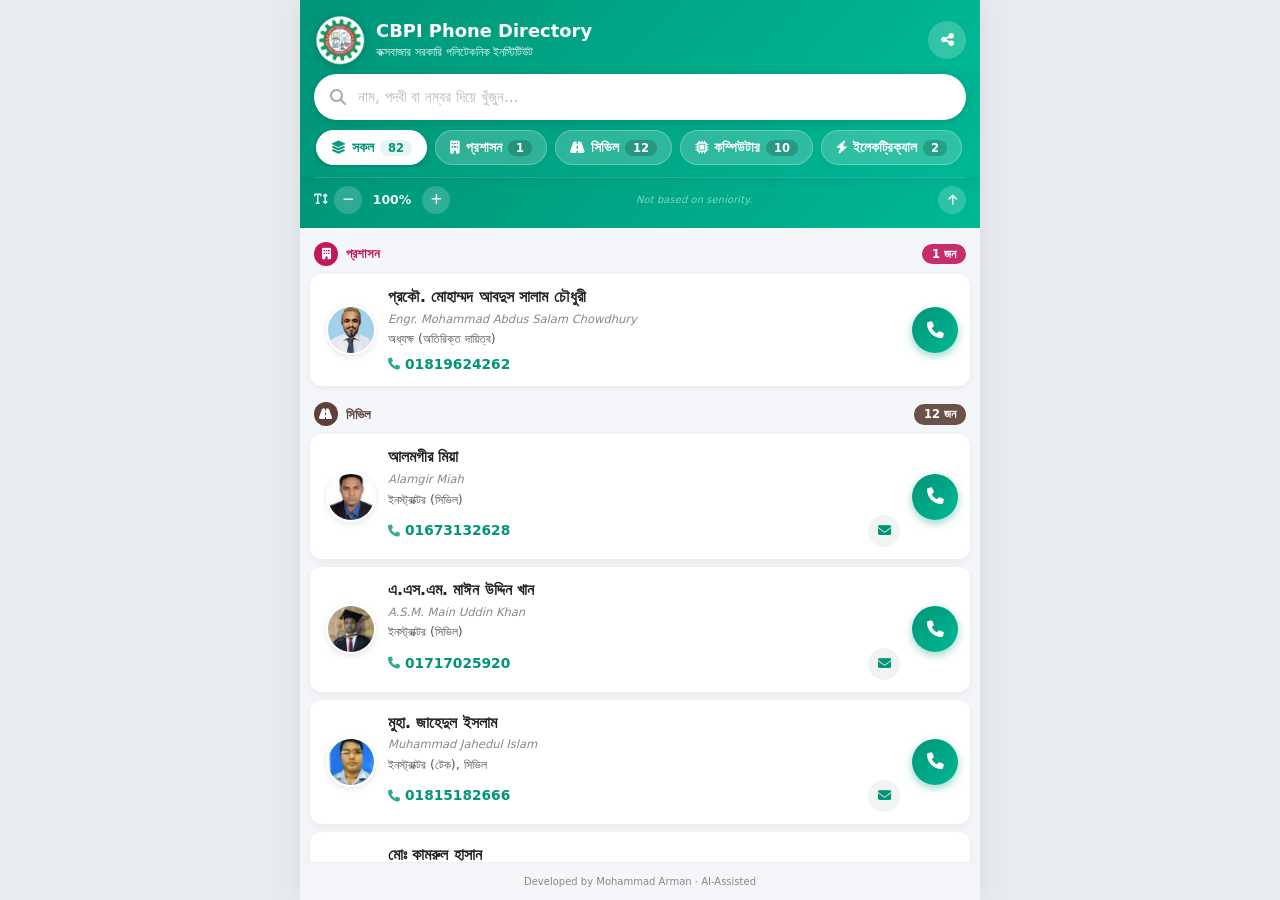
<file: index.html>
<!DOCTYPE html>
<html lang="bn">
<head>
<meta charset="UTF-8">
<meta name="viewport" content="width=device-width, initial-scale=1.0, maximum-scale=5.0, viewport-fit=cover">
<meta name="theme-color" content="#009578">
<meta name="description" content="কক্সবাজার সরকারি পলিটেকনিক ইনস্টিটিউট - অফলাইন ফোন ডিরেক্টরি">
<title>CBPI Phone Directory</title>
<link rel="stylesheet" href="style.css">
<link rel="manifest" href="manifest.json">
<link rel="apple-touch-icon" href="images/icons/icon-192.png">
<link rel="stylesheet" href="https://cdnjs.cloudflare.com/ajax/libs/font-awesome/6.4.2/css/all.min.css">
</head>
<body>
<div class="app">

  <!-- Scrollable middle region -->
  <main class="scroll-area" id="scrollArea">

    <!-- Section 1: hero (title + logo + share) — SCROLLS AWAY -->
    <div class="hero-band">
      <div class="hero-top">
        <div class="logo-wrap">
          <img src="images/logo.png" alt="CBPI" class="logo" onerror="this.style.display='none'">
          <div class="title-block">
            <h1>CBPI Phone Directory</h1>
            <small>কক্সবাজার সরকারি পলিটেকনিক ইনস্টিটিউট</small>
          </div>
        </div>
        <div class="header-actions">
          <button id="btnShare" title="শেয়ার করুন"><i class="fa-solid fa-share-nodes"></i></button>
          <button id="btnInstall" title="ইনস্টল করুন" style="display:none"><i class="fa-solid fa-download"></i></button>
        </div>
      </div>
    </div>

    <!-- Section 2: search + tabs — STICKS TO TOP while scrolling -->
    <div class="sticky-band">
      <div class="search-box">
        <i class="fa-solid fa-magnifying-glass"></i>
        <input type="text" id="searchInput" placeholder="নাম, পদবী বা নম্বর দিয়ে খুঁজুন...">
        <button id="btnClear" class="clear-btn" style="display:none"><i class="fa-solid fa-xmark"></i></button>
      </div>
      <div class="tabs" id="tabs"></div>
    </div>

    <!-- Section 3: zoom bar — SCROLLS AWAY too -->
    <div class="zoom-band">
      <div class="zoom-bar">
        <span><i class="fa-solid fa-text-height"></i></span>
        <button id="zoomOut" title="ছোট করুন"><i class="fa-solid fa-minus"></i></button>
        <span id="zoomVal" class="zoom-val">100%</span>
        <button id="zoomIn" title="বড় করুন"><i class="fa-solid fa-plus"></i></button>
        <span class="zoom-note">Not based on seniority.</span>
        <button id="btnTop" title="উপরে যান"><i class="fa-solid fa-arrow-up"></i></button>
      </div>
    </div>

    <!-- Contacts list (scrolls normally) -->
    <div class="contacts" id="contacts"></div>

    <div id="empty" class="empty" style="display:none">
      <i class="fa-solid fa-user-slash"></i>
      <p>কোনো কন্টাক্ট পাওয়া যায়নি</p>
    </div>

  </main>

  <!-- Pinned footer (always at bottom) -->
  <footer class="footer">
    <small>Developed by Mohammad Arman · AI-Assisted</small>
  </footer>
</div>

<script src="data.js"></script>
<script src="app.js"></script>
</body>
</html>
</file>
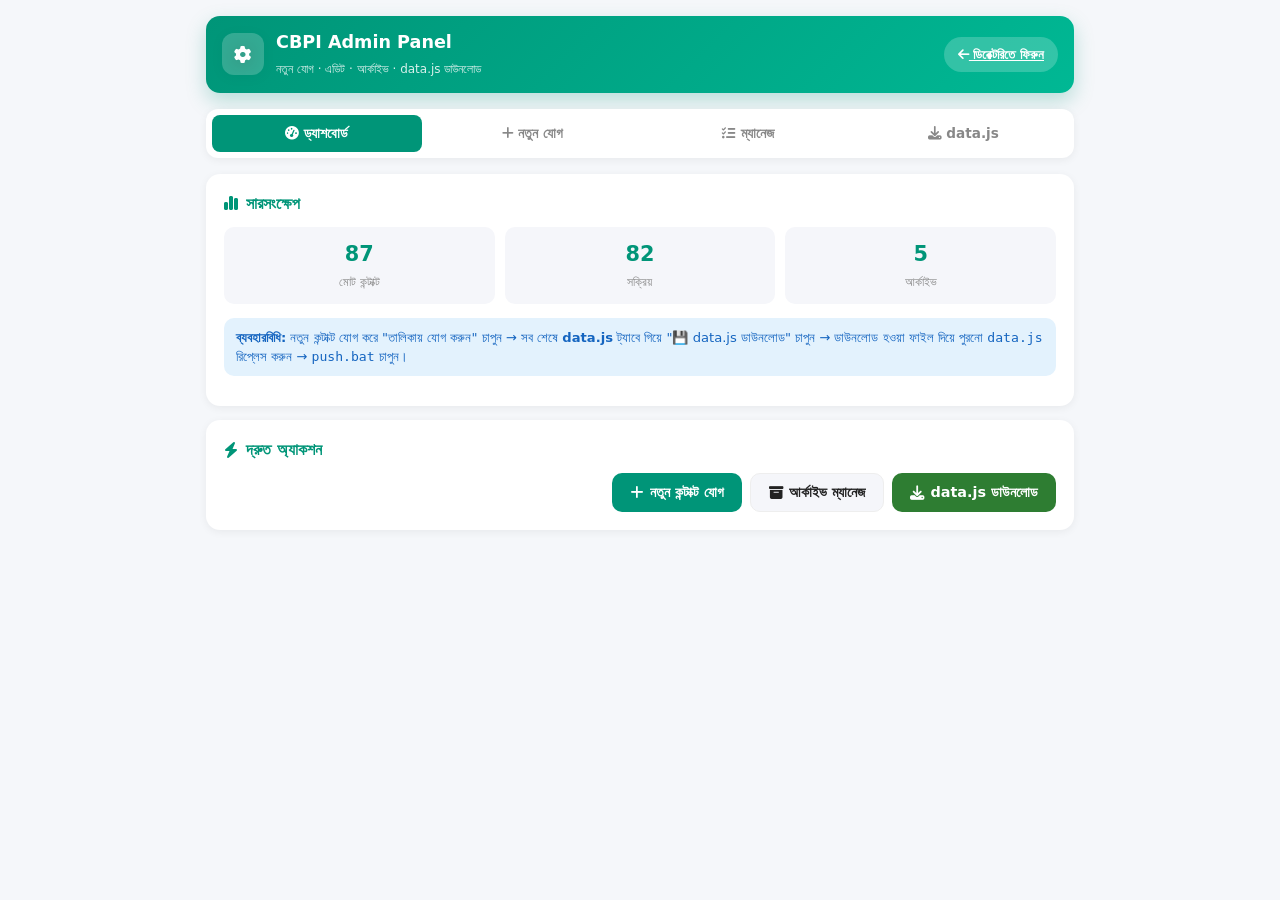
<file: admin.html>
<!DOCTYPE html>
<html lang="bn">
<head>
<meta charset="UTF-8">
<meta name="viewport" content="width=device-width, initial-scale=1.0, maximum-scale=5.0">
<meta name="robots" content="noindex,nofollow">
<title>CBPI Admin Panel</title>
<link rel="stylesheet" href="style.css">
<link rel="stylesheet" href="https://cdnjs.cloudflare.com/ajax/libs/font-awesome/6.4.2/css/all.min.css">
<style>
  body{ background:#f5f7fa; }
  .admin-shell{ max-width:900px; margin:0 auto; padding:16px; padding-bottom:80px; }
  .admin-header{ display:flex; align-items:center; gap:12px; padding:14px 16px; background:linear-gradient(135deg,#009578,#00b894); color:#fff; border-radius:14px; margin-bottom:16px; box-shadow:0 8px 20px rgba(0,149,120,0.25); }
  .admin-header .logo{ width:42px; height:42px; border-radius:12px; background:rgba(255,255,255,0.2); display:flex;align-items:center;justify-content:center; font-size:1.1rem; }
  .admin-header h1{ margin:0; font-size:1.1rem; }
  .admin-header small{ opacity:.85; font-size:.75rem; }
  .admin-header .spacer{ flex:1; }
  .pill-btn{ padding:8px 14px; border-radius:20px; border:none; background:rgba(255,255,255,0.2); color:#fff; cursor:pointer; font-family:inherit; font-size:.82rem; font-weight:600; }
  .pill-btn:hover{ background:rgba(255,255,255,0.3); }
  .admin-tabs{ display:flex; gap:6px; background:#fff; border-radius:12px; padding:6px; margin-bottom:16px; overflow-x:auto; box-shadow:var(--shadow); }
  .admin-tabs button{ flex:1; padding:10px 12px; border:none; background:transparent; border-radius:8px; font-family:inherit; font-size:.85rem; font-weight:600; color:var(--muted); cursor:pointer; white-space:nowrap; }
  .admin-tabs button.active{ background:var(--primary); color:#fff; }
  .card{ background:#fff; border-radius:14px; padding:18px; box-shadow:var(--shadow); margin-bottom:14px; }
  .card h2{ margin:0 0 12px; font-size:1rem; color:var(--primary); display:flex; align-items:center; gap:8px; }
  .card p.muted{ color:var(--muted); font-size:.82rem; margin:-6px 0 12px; }
  label{ display:block; font-size:.82rem; color:var(--muted); margin-bottom:10px; }
  input,select,textarea{ width:100%; padding:10px 12px; border:1px solid var(--border); border-radius:10px; font-size:.95rem; background:var(--bg); font-family:inherit; color:var(--text); margin-top:5px; box-sizing:border-box; }
  input:focus,select:focus{ outline:none; border-color:var(--primary); box-shadow:0 0 0 3px var(--primary-light); }
  .form-row{ display:grid; grid-template-columns:1fr 1fr; gap:10px; }
  .btn{ padding:10px 18px; border-radius:10px; border:none; font-size:.9rem; font-family:inherit; font-weight:600; cursor:pointer; display:inline-flex; align-items:center; gap:6px; text-decoration:none; }
  .btn:active{ transform:scale(.95); }
  .btn-primary{ background:var(--primary); color:#fff; }
  .btn-primary:hover{ background:#007d65; }
  .btn-secondary{ background:var(--bg); color:var(--text); border:1px solid var(--border); }
  .btn-danger{ background:#e53935; color:#fff; }
  .btn-danger:hover{ background:#c62828; }
  .btn-sm{ padding:6px 12px; font-size:.78rem; border-radius:8px; }
  .btn-success{ background:#2e7d32; color:#fff; }
  .btn-warn{ background:#ef6c00; color:#fff; }
  .row-actions{ display:flex; gap:8px; justify-content:flex-end; flex-wrap:wrap; margin-top:8px; }
  .preview-img{ width:64px; height:64px; border-radius:50%; object-fit:cover; border:2px solid var(--border); }
  .preview-row{ display:flex; align-items:center; gap:10px; margin:6px 0 12px; font-size:.82rem; color:var(--muted); }
  .stat-row{ display:grid; grid-template-columns:repeat(3,1fr); gap:10px; margin-bottom:14px; }
  .stat{ background:var(--bg); border-radius:10px; padding:12px; text-align:center; }
  .stat b{ display:block; font-size:1.3rem; color:var(--primary); }
  .stat span{ font-size:.75rem; color:var(--muted); }
  table{ width:100%; border-collapse:collapse; font-size:.85rem; }
  th,td{ padding:8px 6px; text-align:left; border-bottom:1px solid var(--border); vertical-align:middle; }
  th{ font-size:.75rem; color:var(--muted); text-transform:uppercase; font-weight:600; }
  .mini-avatar{ width:36px; height:36px; border-radius:50%; background:#009578; color:#fff; display:inline-flex; align-items:center; justify-content:center; font-weight:700; font-size:.9rem; overflow:hidden; flex-shrink:0; }
  .mini-avatar img{ width:100%; height:100%; object-fit:cover; }
  .contact-row{ display:flex; align-items:center; gap:10px; }
  .contact-row .info{ flex:1; min-width:0; }
  .contact-row .info h4{ margin:0; font-size:.88rem; white-space:nowrap; overflow:hidden; text-overflow:ellipsis; }
  .contact-row .info small{ color:var(--muted); font-size:.72rem; white-space:nowrap; overflow:hidden; text-overflow:ellipsis; display:block; }
  .tag{ display:inline-block; padding:2px 8px; border-radius:10px; font-size:.7rem; font-weight:600; }
  .tag-archived{ background:#eee; color:#777; }
  .tag-local{ background:#e8f5e9; color:#2e7d32; }
  .warn{ background:#fff3e0; color:#e65100; padding:12px; border-radius:10px; font-size:.85rem; margin-bottom:14px; }
  .search-inline{ position:relative; margin-bottom:12px; }
  .search-inline i{ position:absolute; left:12px; top:50%; transform:translateY(-50%); color:var(--muted); }
  .search-inline input{ padding-left:36px; }
  .dept-legend{ font-size:.78rem; color:var(--muted); margin-top:8px; }
  .archived-row{ opacity:.65; }
  .archived-row h4{ text-decoration:line-through; }
  .edit-form{ background:var(--bg); padding:14px; border-radius:12px; margin-top:10px; display:none; }
  .edit-form.open{ display:block; }
  .notice{ background:#e3f2fd; color:#1565c0; padding:10px 12px; border-radius:10px; font-size:.82rem; margin-bottom:12px; }
</style>
</head>
<body>
<div class="admin-shell">
  <div class="admin-header">
    <div class="logo"><i class="fa-solid fa-gear"></i></div>
    <div>
      <h1>CBPI Admin Panel</h1>
      <small>নতুন যোগ · এডিট · আর্কাইভ · data.js ডাউনলোড</small>
    </div>
    <div class="spacer"></div>
    <a href="index.html" class="pill-btn"><i class="fa-solid fa-arrow-left"></i> ডিরেক্টরিতে ফিরুন</a>
  </div>

  <div class="admin-tabs">
    <button class="active" data-tab="dashboard"><i class="fa-solid fa-gauge-high"></i> ড্যাশবোর্ড</button>
    <button data-tab="add"><i class="fa-solid fa-plus"></i> নতুন যোগ</button>
    <button data-tab="manage"><i class="fa-solid fa-list-check"></i> ম্যানেজ</button>
    <button data-tab="download"><i class="fa-solid fa-download"></i> data.js</button>
  </div>

  <!-- Dashboard -->
  <div class="pane" data-pane="dashboard">
    <div class="card">
      <h2><i class="fa-solid fa-chart-simple"></i> সারসংক্ষেপ</h2>
      <div class="stat-row" id="stats"></div>
      <div class="notice">
        <b>ব্যবহারবিধি:</b> নতুন কন্টাক্ট যোগ করে "তালিকায় যোগ করুন" চাপুন → সব শেষে <b>data.js</b> ট্যাবে গিয়ে "💾 data.js ডাউনলোড" চাপুন → ডাউনলোড হওয়া ফাইল দিয়ে পুরনো <code>data.js</code> রিপ্লেস করুন → <code>push.bat</code> চাপুন।
      </div>
    </div>
    <div class="card">
      <h2><i class="fa-solid fa-bolt"></i> দ্রুত অ্যাকশন</h2>
      <div class="row-actions">
        <button class="btn btn-primary" onclick="switchTab('add')"><i class="fa-solid fa-plus"></i> নতুন কন্টাক্ট যোগ</button>
        <button class="btn btn-secondary" onclick="switchTab('manage')"><i class="fa-solid fa-box-archive"></i> আর্কাইভ ম্যানেজ</button>
        <button class="btn btn-success" onclick="switchTab('download')"><i class="fa-solid fa-download"></i> data.js ডাউনলোড</button>
      </div>
    </div>
  </div>

  <!-- Add -->
  <div class="pane" data-pane="add" style="display:none">
    <div class="card">
      <h2><i class="fa-solid fa-user-plus"></i> নতুন কন্টাক্ট যোগ করুন</h2>
      <p class="muted">সব তথ্য দিয়ে নিচের "তালিকায় যোগ করুন" চাপুন। পরে data.js ট্যাব থেকে ফাইল ডাউনলোড করুন।</p>
      <form id="addForm">
        <div class="form-row">
          <label>নাম (বাংলা) *
            <input name="bn_name" required placeholder="যেমন: মোঃ রহিম উদ্দিন">
          </label>
          <label>নাম (ইংরেজি)
            <input name="name" placeholder="Md. Rahim Uddin">
          </label>
        </div>
        <div class="form-row">
          <label>ক্যাটাগরি *
            <select name="category" id="f_cat" required>
              <option value="teacher">শিক্ষক</option>
              <option value="staff">কর্মচারী/স্টাফ</option>
              <option value="administration">প্রশাসন</option>
            </select>
          </label>
          <label>বিভাগ *
            <select name="dept_key" id="f_dept" required>
              <option value="administration">প্রশাসন</option>
              <option value="civil">সিভিল</option>
              <option value="computer">কম্পিউটার</option>
              <option value="electrical">ইলেকট্রিক্যাল</option>
              <option value="rac">আরএসি</option>
              <option value="food">ফুড</option>
              <option value="tourism">ট্যুরিজম</option>
              <option value="nontech">নন-টেক</option>
              <option value="office">কর্মচারী/অফিস</option>
            </select>
          </label>
        </div>
        <label>পদবি (বাংলা) *
          <select name="bn_designation" id="f_desig" required>
            <optgroup label="প্রশাসন">
              <option value="অধ্যক্ষ">অধ্যক্ষ</option>
              <option value="উপাধ্যক্ষ">উপাধ্যক্ষ</option>
              <option value="রেজিস্ট্রার">রেজিস্ট্রার</option>
            </optgroup>
            <optgroup label="শিক্ষক">
              <option value="চিফ ইনস্ট্রাক্টর">চিফ ইনস্ট্রাক্টর / বিভাগীয় প্রধান</option>
              <option value="ইনস্ট্রাক্টর">ইনস্ট্রাক্টর</option>
              <option value="জুনিয়র ইনস্ট্রাক্টর">জুনিয়র ইনস্ট্রাক্টর</option>
              <option value="ক্রাফট ইনস্ট্রাক্টর">ক্রাফট ইনস্ট্রাক্টর</option>
              <option value="ল্যাব সহকারী">ল্যাব সহকারী</option>
              <option value="ফিজিক্যাল এডুকেশন ইনস্ট্রাক্টর">ফিজিক্যাল এডু ইনস্ট্রাক্টর</option>
            </optgroup>
            <optgroup label="স্টাফ">
              <option value="প্রধান সহকারী">প্রধান সহকারী</option>
              <option value="হিসাবরক্ষক">হিসাবরক্ষক</option>
              <option value="স্টোর কিপার">স্টোর কিপার</option>
              <option value="কেয়ারটেকার">কেয়ারটেকার</option>
              <option value="ইলেকট্রিশিয়ান কাম পাম্প অপারেটর">ইলেকট্রিশিয়ান-কাম-পাম্প অপারেটর</option>
              <option value="ডাটা প্রসেসর">ডাটা প্রসেসর</option>
              <option value="ক্যাশিয়ার">ক্যাশিয়ার</option>
              <option value="ক্যাশ সরকার">ক্যাশ সরকার</option>
              <option value="নিরাপত্তা প্রহরী">নিরাপত্তা প্রহরী</option>
              <option value="ক্লিনার">ক্লিনার</option>
              <option value="সুইপার">সুইপার</option>
            </optgroup>
          </select>
        </label>
        <div class="form-row">
          <label>মোবাইল *
            <input type="tel" name="mobile" required placeholder="01XXXXXXXXX" pattern="01[3-9][0-9]{8}">
          </label>
          <label>ইমেইল
            <input type="email" name="email" placeholder="name@example.com">
          </label>
        </div>
        <label>ছবি (auto-resize to 200px)
          <input type="file" name="image" id="f_img" accept="image/*">
        </label>
        <div class="preview-row" id="f_preview" style="display:none"></div>
        <div class="row-actions">
          <button type="reset" class="btn btn-secondary">রিসেট</button>
          <button type="submit" class="btn btn-primary"><i class="fa-solid fa-check"></i> তালিকায় যোগ করুন</button>
        </div>
      </form>
    </div>
  </div>

  <!-- Manage -->
  <div class="pane" data-pane="manage" style="display:none">
    <div class="card">
      <h2><i class="fa-solid fa-list-check"></i> সব কন্টাক্ট ম্যানেজ</h2>
      <div class="search-inline"><i class="fa-solid fa-magnifying-glass"></i><input type="text" id="m_search" placeholder="নাম/নম্বর/পদবি দিয়ে খুঁজুন..."></div>
      <div style="display:flex;gap:8px;flex-wrap:wrap;font-size:.8rem;margin-bottom:10px">
        <label><input type="checkbox" id="m_showActive" checked> সক্রিয়</label>
        <label><input type="checkbox" id="m_showArch" checked> আর্কাইভ</label>
      </div>
      <div style="overflow-x:auto">
        <table id="m_table">
          <thead><tr><th></th><th>নাম</th><th>বিভাগ</th><th>নম্বর</th><th style="text-align:right">অ্যাকশন</th></tr></thead>
          <tbody id="m_tbody"></tbody>
        </table>
      </div>
    </div>
  </div>

  <!-- Download -->
  <div class="pane" data-pane="download" style="display:none">
    <div class="card">
      <h2><i class="fa-solid fa-file-arrow-down"></i> data.js ডাউনলোড</h2>
      <p class="muted">এখান থেকে নতুন data.js ফাইল ডাউনলোড করে পুরনোটা রিপ্লেস করুন, তারপর push.bat চাপুন।</p>
      <div id="dl_stats" class="stat-row"></div>
      <div class="warn">
        <b>⚠️ গুরুত্বপূর্ণ:</b> এই অ্যাডমিন প্যানেলে যোগ/এডিট/আর্কাইভ করা সবকিছু শুধু আপনার ব্রাউজারের মেমরিতে (localStorage) থাকে — ডাউনলোড না করা পর্যন্ত data.js-এ লেখা হয় না। সব শেষে অবশ্যই data.js ডাউনলোড করে রিপ্লেস করুন।
      </div>
      <div class="row-actions">
        <button class="btn btn-success" id="btnDownload" onclick="downloadData()"><i class="fa-solid fa-download"></i> 💾 data.js ডাউনলোড</button>
        <button class="btn btn-secondary" id="btnResetLocal" onclick="resetSession()"><i class="fa-solid fa-rotate-left"></i> সেশন রিসেট (localStorage সাফ)</button>
      </div>
    </div>

    <div class="card">
      <h2><i class="fa-solid fa-code-compare"></i> JSON ব্যাকআপ (অপশনাল)</h2>
      <p class="muted">শুধু আপনার করা নতুন পরিবর্তনগুলোর JSON ব্যাকআপ নিতে চাইলে — যাতে অন্য ব্রাউজারে আনতে পারেন।</p>
      <div class="row-actions">
        <button class="btn btn-secondary" onclick="exportJSON()"><i class="fa-solid fa-file-export"></i> JSON এক্সপোর্ট</button>
        <label class="btn btn-secondary" style="cursor:pointer">
          <i class="fa-solid fa-file-import"></i> JSON ইমপোর্ট
          <input type="file" id="impFile" accept=".json" style="display:none">
        </label>
      </div>
    </div>
  </div>
</div>

<script src="data.js"></script>
<script src="admin.js"></script>
</body>
</html>
</file>
<file: style.css>
/* ================================================================
   CBPI Phone Directory — Stylesheet
   Layout: scrollable page with search+tabs sticky in middle of header
   ================================================================ */
*,*::before,*::after{box-sizing:border-box;margin:0;padding:0}
:root{
  --primary:#009578;
  --primary-dark:#007a63;
  --primary-light:#e6f5f1;
  --bg:#f5f6fa;
  --card:#ffffff;
  --text:#222;
  --muted:#888;
  --border:#eee;
  --shadow:0 2px 8px rgba(0,0,0,0.06);
  --radius:12px;
  --font-size:16px;
  --app-max:680px;
}
html{height:100%;background:#e8ecf0;-webkit-text-size-adjust:100%}
body{
  margin:0;padding:0;
  min-height:100dvh;
  background:#e8ecf0;
  color:var(--text);
  font-size:var(--font-size);line-height:1.45;
  font-family:'Noto Sans Bengali','Hind Siliguri','SolaimanLipi','Vrinda','Siyam Rupali','Tiro Bangla',
             system-ui,-apple-system,BlinkMacSystemFont,'Segoe UI',Roboto,sans-serif;
  -webkit-font-smoothing:antialiased;-moz-osx-font-smoothing:grayscale;
  overflow-x:hidden;
}
/* Lock viewport only when phone-directory app shell is present (not admin.html) */
body:has(.app){
  height:100dvh;
  overflow:hidden;
}

/* ============ App shell ============ */
.app{
  width:100%;max-width:var(--app-max);height:100dvh;
  margin:0 auto;background:var(--bg);
  display:flex;flex-direction:column;
  box-shadow:0 0 30px rgba(0,0,0,0.08);overflow:hidden;
}

/* ============ Scrollable main region ============ */
.scroll-area{
  flex:1 1 auto;overflow-y:auto;overflow-x:hidden;
  -webkit-overflow-scrolling:touch;overscroll-behavior:contain;
  min-height:0;
  background:var(--bg);
}
.scroll-area::-webkit-scrollbar{width:4px}
.scroll-area::-webkit-scrollbar-thumb{background:#ccc;border-radius:4px}

/* ============ Hero band (title + logo + share) SCROLLS AWAY ============ */
.hero-band{
  background:linear-gradient(135deg,#009578,#00b894);
  color:#fff;
  padding:14px 14px 8px;
  overflow:hidden;
}
.hero-top{display:flex;justify-content:space-between;align-items:center;gap:10px;margin:0}
.logo-wrap{display:flex;align-items:center;gap:10px;flex:1 1 auto;min-width:0}
.logo{
  width:52px;height:52px;border-radius:50%;
  object-fit:contain;flex-shrink:0;
  background:transparent;
  filter:drop-shadow(0 2px 6px rgba(0,0,0,0.18));
}
.title-block{min-width:0;flex:1 1 auto;overflow:hidden}
.logo-wrap h1{
  font-size:1.12rem;font-weight:700;
  white-space:nowrap;overflow:hidden;text-overflow:ellipsis;display:block;
}
.logo-wrap small{
  font-size:0.74rem;opacity:0.92;display:block;
  white-space:nowrap;overflow:hidden;text-overflow:ellipsis;
}
.header-actions{display:flex;gap:8px;flex-shrink:0;align-items:center}
.header-actions button{
  width:38px;height:38px;border-radius:50%;
  background:rgba(255,255,255,0.2);color:#fff;
  border:none;cursor:pointer;font-size:0.95rem;
  display:inline-flex;align-items:center;justify-content:center;
  transition:background .2s,transform .15s;flex-shrink:0;
}
.header-actions button:hover{background:rgba(255,255,255,0.35)}
.header-actions button:active{transform:scale(0.92)}

/* ============ Sticky band (search + tabs) — ALWAYS STAYS AT TOP ============ */
.sticky-band{
  position:sticky;top:0;z-index:20;
  background:linear-gradient(135deg,#009578,#00b894);
  color:#fff;
  padding:0 14px 10px;
  box-shadow:0 2px 10px rgba(0,120,95,0.18);
}

/* ============ Search ============ */
.search-box{
  display:flex;align-items:center;
  background:#fff;border-radius:28px;
  padding:4px 6px 4px 16px;gap:8px;
  box-shadow:0 3px 10px rgba(0,0,0,0.12);
  margin-bottom:10px;
}
.search-box i{color:#aaa;flex-shrink:0}
.search-box input{
  flex:1 1 auto;min-width:0;border:none;outline:none;
  font-size:0.95rem;padding:10px 4px;
  background:transparent;color:var(--text);
  font-family:inherit;width:100%;
}
.search-box input::placeholder{color:#bbb}
.clear-btn{
  background:#eee;border:none;
  width:28px;height:28px;border-radius:50%;
  color:#666;cursor:pointer;font-size:0.8rem;
  display:inline-flex;align-items:center;justify-content:center;flex-shrink:0;
}
.clear-btn:hover{background:#ddd}

/* ============ Tabs ============ */
.tabs{
  display:flex;gap:8px;overflow-x:auto;
  padding:0 2px 2px;width:100%;
  -webkit-overflow-scrolling:touch;scrollbar-width:none;
  overscroll-behavior-x:contain;
}
.tabs::-webkit-scrollbar{display:none}
.tab{
  flex-shrink:0;
  background:rgba(255,255,255,0.18);
  color:#fff;border:1px solid rgba(255,255,255,0.25);
  padding:8px 14px;border-radius:22px;
  font-size:0.85rem;cursor:pointer;
  transition:all .2s;
  display:inline-flex;align-items:center;gap:6px;
  font-family:inherit;font-weight:600;white-space:nowrap;
}
.tab i{font-size:0.82rem;opacity:0.95}
.tab .count{
  background:rgba(0,0,0,0.18);border-radius:10px;padding:1px 8px;
  font-size:0.72rem;font-weight:700;min-width:22px;text-align:center;
}
.tab.active{
  background:#fff;color:var(--primary);border-color:#fff;
  box-shadow:0 3px 10px rgba(0,0,0,0.15);
}
.tab.active .count{background:var(--primary-light);color:var(--primary)}

/* ============ Zoom band (zoom bar) — SCROLLS AWAY ============ */
.zoom-band{
  background:linear-gradient(135deg,#009578,#00b894);
  color:#fff;
  padding:0 14px 14px;
  border-bottom-left-radius:0;
  border-bottom-right-radius:0;
}
.zoom-bar{
  display:flex;align-items:center;gap:6px;
  font-size:0.75rem;opacity:0.92;
  padding-top:8px;
  border-top:1px solid rgba(255,255,255,0.18);
}
.zoom-bar button{
  background:rgba(255,255,255,0.2);color:#fff;
  border:none;width:28px;height:28px;border-radius:50%;
  cursor:pointer;font-size:0.75rem;
  display:inline-flex;align-items:center;justify-content:center;flex-shrink:0;
}
.zoom-bar button:hover{background:rgba(255,255,255,0.35)}
.zoom-val{min-width:48px;text-align:center;font-weight:700;font-size:0.78rem}
.zoom-note{
  flex:1 1 auto;text-align:center;
  font-size:0.62rem;opacity:0.55;
  font-style:italic;letter-spacing:0.1px;
  white-space:nowrap;overflow:hidden;text-overflow:ellipsis;padding:0 6px;
}

/* ============ Contacts list (on white bg after green area) ============ */
.contacts{padding:10px;padding-bottom:12px}
.cat-heading{
  display:flex;align-items:center;gap:8px;
  margin:16px 4px 8px;
  font-size:0.82rem;font-weight:700;
  color:var(--dept-color,var(--primary-dark));
}
.cat-heading:first-child{margin-top:4px}
.cat-heading .cat-icon{
  width:24px;height:24px;border-radius:50%;
  background:var(--dept-color,var(--primary));color:#fff;
  display:inline-flex;align-items:center;justify-content:center;
  font-size:0.75rem;flex-shrink:0;
}
.cat-heading .cat-count{
  background:var(--dept-color,var(--primary));color:#fff;
  border-radius:10px;padding:2px 10px;font-size:0.72rem;margin-left:auto;opacity:0.9;
}
.result-banner{
  margin:4px 4px 10px;
  padding:10px 14px;border-radius:var(--radius);
  background:#fff;color:var(--dept-color,var(--primary));
  font-weight:600;font-size:0.9rem;
  box-shadow:var(--shadow);
  display:flex;align-items:center;gap:8px;
  border-left:4px solid var(--dept-color,var(--primary));
}
.result-banner i{font-size:1rem}

.contact{
  display:flex;align-items:center;gap:12px;
  background:var(--card);padding:12px;
  border-radius:var(--radius);margin-bottom:8px;
  text-decoration:none;color:inherit;
  box-shadow:var(--shadow);
  transition:box-shadow .15s;
  position:relative;cursor:default;
  border-left:4px solid transparent;width:100%;
  user-select:text;-webkit-user-select:text;
}
.contact:hover{box-shadow:0 4px 14px rgba(0,0,0,0.1);border-left-color:var(--primary)}
.avatar{
  width:50px;height:50px;border-radius:50%;
  display:flex;align-items:center;justify-content:center;
  font-weight:700;font-size:1.2rem;
  flex-shrink:0;overflow:hidden;
  border:2px solid #fff;box-shadow:0 2px 6px rgba(0,0,0,0.1);
}
.avatar img{width:100%;height:100%;object-fit:cover}
.info{flex:1 1 auto;min-width:0}
.info h3{
  font-size:0.98rem;font-weight:600;margin-bottom:2px;
  overflow:hidden;text-overflow:ellipsis;white-space:nowrap;
}
.info .en-name{
  font-size:0.72rem;color:var(--muted);font-style:italic;margin-bottom:3px;
  overflow:hidden;text-overflow:ellipsis;white-space:nowrap;
}
.info .designation{
  font-size:0.78rem;color:#555;margin-bottom:6px;
  display:flex;align-items:center;gap:6px;flex-wrap:wrap;
}
.dept-chip{
  display:inline-flex;align-items:center;gap:3px;
  font-size:0.68rem;padding:2px 8px;border-radius:10px;white-space:nowrap;
}
.dept-chip i{font-size:0.65rem}
.phone-row{display:flex;align-items:center;justify-content:space-between;gap:8px}
.phone-num{
  font-size:0.86rem;color:var(--primary);font-weight:700;
  display:inline-flex;align-items:center;gap:5px;
}
.phone-num i{font-size:0.75rem;opacity:0.8}
.contact-actions{display:inline-flex;gap:6px;flex-shrink:0}
.contact-actions a{
  width:32px;height:32px;border-radius:50%;
  background:#f0f5f4;color:var(--primary);
  display:inline-flex;align-items:center;justify-content:center;
  font-size:0.82rem;text-decoration:none;transition:background .2s;
}
.contact-actions a:hover{background:var(--primary-light)}
.call-btn{
  width:46px;height:46px;border-radius:50%;
  background:linear-gradient(135deg,#009578,#00b894);color:#fff;
  display:flex;align-items:center;justify-content:center;
  text-decoration:none;font-size:1.05rem;flex-shrink:0;
  box-shadow:0 3px 8px rgba(0,149,120,0.4);
  transition:transform .15s,box-shadow .15s;
}
.call-btn:hover{transform:scale(1.08);box-shadow:0 5px 14px rgba(0,149,120,0.5)}
.call-btn:active{transform:scale(0.92)}
.empty{text-align:center;padding:80px 20px;color:var(--muted)}
.empty i{font-size:3.5rem;margin-bottom:14px;opacity:0.3;color:var(--primary)}
.empty p{font-size:0.95rem}

/* ============ Footer (always pinned at bottom) ============ */
.footer{
  flex-shrink:0;text-align:center;padding:10px;
  color:var(--muted);font-size:0.75rem;
  background:var(--bg);border-top:1px solid var(--border);
  z-index:5;width:100%;
}
#toast{font-family:inherit}

/* ============ Responsive ============ */
@media (max-width:480px){.zoom-note{font-size:0.55rem;padding:0 2px}}
@media (max-width:380px){
  .logo{width:40px;height:40px}
  .logo-wrap h1{font-size:0.95rem}
  .logo-wrap small{font-size:0.68rem}
  .tab{padding:7px 10px;font-size:0.8rem}
  .tab i{display:none}
  .info h3{font-size:0.9rem}
  .call-btn{width:42px;height:42px;font-size:0.95rem}
  .avatar{width:44px;height:44px;font-size:1.05rem}
  .header-actions button{width:34px;height:34px;font-size:0.85rem}
  .zoom-note{display:none}
}

/* ============ Modals etc (for admin compat) ============ */
.modal-mask{position:fixed;inset:0;background:rgba(0,0,0,0.55);z-index:9000;display:flex;align-items:center;justify-content:center;padding:16px;backdrop-filter:blur(3px);animation:fadeIn .2s}
@keyframes fadeIn{from{opacity:0}to{opacity:1}}
.modal{background:var(--card);border-radius:18px;width:100%;max-width:460px;max-height:90vh;overflow-y:auto;padding:22px;position:relative;box-shadow:0 20px 60px rgba(0,0,0,0.35);animation:popIn .25s ease-out}
.modal-lg{max-width:560px}
@keyframes popIn{from{transform:scale(.9);opacity:0}to{transform:scale(1);opacity:1}}
.modal h2{margin:0 0 14px;font-size:1.15rem;color:var(--primary);display:flex;align-items:center;gap:8px}
.modal .muted{color:var(--muted);font-size:0.85rem;margin:-6px 0 12px}
.modal-close{position:absolute;top:12px;right:12px;width:34px;height:34px;border:none;background:transparent;border-radius:50%;font-size:1.05rem;color:var(--muted);cursor:pointer;display:flex;align-items:center;justify-content:center}
.modal-close:hover{background:var(--bg);color:var(--text)}
.modal input,.modal select{width:100%;padding:10px 12px;border:1px solid var(--border);border-radius:10px;font-size:0.95rem;background:var(--bg);font-family:inherit;color:var(--text);margin-top:5px}
.modal input:focus,.modal select:focus{outline:none;border-color:var(--primary);box-shadow:0 0 0 3px var(--primary-light)}
.modal label{display:block;margin-bottom:12px;font-size:0.82rem;color:var(--muted)}
.form-row{display:grid;grid-template-columns:1fr 1fr;gap:10px}
.modal-actions{display:flex;gap:10px;justify-content:flex-end;margin-top:16px;flex-wrap:wrap}
.modal-actions.wrap{justify-content:flex-start}
.btn{padding:10px 18px;border-radius:10px;border:none;font-size:0.9rem;font-family:inherit;font-weight:600;cursor:pointer;display:inline-flex;align-items:center;gap:6px;transition:transform .15s,opacity .15s}
.btn:active{transform:scale(0.95)}
.btn-primary{background:var(--primary);color:#fff}
.btn-primary:hover{background:var(--primary-dark,#007d65)}
.btn-secondary{background:var(--bg);color:var(--text);border:1px solid var(--border)}
.btn-secondary:hover{background:var(--border)}
.btn-danger{background:#e53935;color:#fff}
.btn-danger:hover{background:#c62828}

.contact.archived{
  opacity:0.55;
  background:repeating-linear-gradient(45deg,var(--card) 0,var(--card) 10px,rgba(0,0,0,0.02) 10px,rgba(0,0,0,0.02) 20px) !important;
}
.contact .archive-btn{
  position:absolute;top:6px;right:6px;width:24px;height:24px;border-radius:50%;border:none;
  background:rgba(0,0,0,0.05);color:var(--muted);
  display:none;align-items:center;justify-content:center;cursor:pointer;font-size:0.7rem;
}
.contact:hover .archive-btn,.contact.show-actions .archive-btn{display:flex}
.contact.archived .archive-btn{background:rgba(229,57,53,0.1);color:#e53935;display:flex}
</file>
